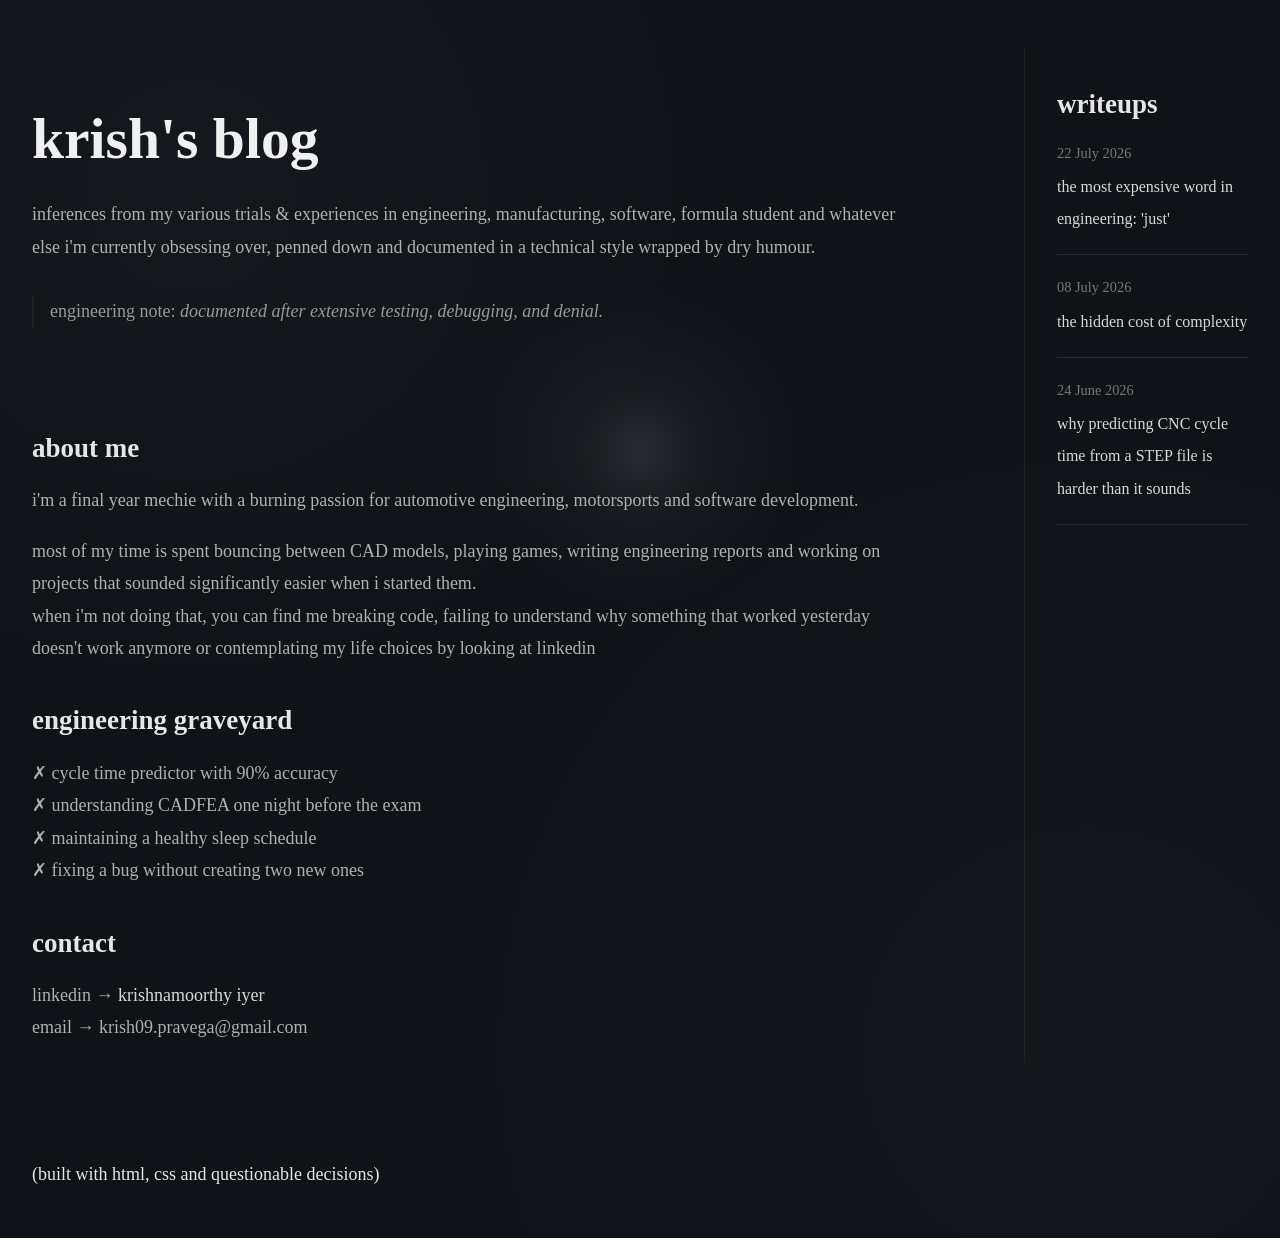
<file: index.html>
<!DOCTYPE html>
<html>

<head>
    <title>krish's blog</title>
    <meta name="viewport" content="width=device-width, initial-scale=1.0">
    <link rel="stylesheet" href="style.css">
</head>

<body class="home">

    <div id="cursor-glow"></div>

    <details class="floating-writeups">

        <summary>writeups</summary>

        <div class="floating-menu">

            <a href="post.html?file=posts/22-07-2026-most-expensive.md">
                <small>22 Jul 2026</small><br>
                the most expensive word in engineering: 'just'
            </a>

            <a href="post.html?file=posts/08-07-2026-hidden-cost.md">
                <small>08 Jul 2026</small><br>
                the hidden cost of complexity
            </a>

            <a href="post.html?file=posts/24-06-2026-cycle-time.md">
                <small>24 Jun 2026</small><br>
                cnc cycle time from a STEP file
            </a>

        </div>

    </details>

    <div class="container">

        <div class="left-panel">

            <h1>krish's blog</h1>

            <p>
                inferences from my various trials & experiences in engineering, manufacturing,
                software, formula student and whatever else i'm currently obsessing over,
                penned down and documented in a technical style wrapped by dry humour.
            </p>

            <p class="engineering-note">
                <span class="note-label">engineering note:</span>
                <span id="daily-quote"></span>
            </p>

            <br>

            <h2>about me</h2>

            <p>
                i'm a final year mechie with a burning passion for automotive engineering,
                motorsports and software development.
            </p>

            <p>
                most of my time is spent bouncing between CAD models, playing games,
                writing engineering reports and working on projects that sounded significantly
                easier when i started them.<br>
                when i'm not doing that, you can find me breaking code, failing to understand
                why something that worked yesterday doesn't work anymore or contemplating
                my life choices by looking at linkedin
            </p>

            <h2>engineering graveyard</h2>

            <p>
                ✗ cycle time predictor with 90% accuracy<br>
                ✗ understanding CADFEA one night before the exam<br>
                ✗ maintaining a healthy sleep schedule<br>
                ✗ fixing a bug without creating two new ones
            </p>

            <h2>contact</h2>

            <p>
                linkedin →
                <a href="https://www.linkedin.com/in/0906kyle" target="_blank">
                    krishnamoorthy iyer
                </a><br>

                email → krish09.pravega@gmail.com
            </p>

        </div>

        <div class="right-panel">

            <h2>writeups</h2>

            <div class="post">

                <div class="post-date">
                    22 July 2026
                </div>

                <a class="post-link"
                    href="post.html?file=posts/22-07-2026-most-expensive.md">

                    the most expensive word in engineering: 'just'

                </a>

            </div>

            <div class="post">

                <div class="post-date">
                    08 July 2026
                </div>

                <a class="post-link"
                    href="post.html?file=posts/08-07-2026-hidden-cost.md">

                    the hidden cost of complexity

                </a>

            </div>

            <div class="post">

                <div class="post-date">
                    24 June 2026
                </div>

                <a class="post-link"
                    href="post.html?file=posts/24-06-2026-cycle-time.md">

                    why predicting CNC cycle time from a STEP file is harder than it sounds

                </a>

            </div>

        </div>

        <div class="footer">
            (built with html, css and questionable decisions)
        </div>

    </div>

    <script src="effects.js"></script>

</body>

</html>
</file>
<file: style.css>
/* ==========================================================
   GLOBAL
   ========================================================== */

body {
    background:
        radial-gradient(
            circle at 15% 15%,
            rgba(255,255,255,0.025),
            transparent 35%
        ),
        radial-gradient(
            circle at 85% 85%,
            rgba(255,255,255,0.015),
            transparent 45%
        ),
        #0f1217;

    color: #e6e6e6;
    font-family: Georgia, serif;
    font-size: 18px;
    line-height: 1.8;
}

body.home {
    max-width: 1400px;
    margin: 0 auto;
    padding: 3rem 2rem;
}

body.post {
    max-width: 900px;
    margin: 0 auto;
    padding: 3rem 2rem;
}


/* ==========================================================
   LAYOUT
   ========================================================== */

.container {
    display: grid;
    grid-template-columns: 4fr 1fr;
    gap: 6rem;
    min-height: 70vh;
    position: relative;
    z-index: 2;
}

.left-panel {
    padding-right: 2rem;
}

.right-panel {
    border-left: 1px solid #222;
    padding-left: 2rem;
}


/* ==========================================================
   TYPOGRAPHY
   ========================================================== */

h1 {
    font-size: clamp(2.3rem, 6vw, 3.6rem);
    margin-bottom: 0.5rem;
    color: #f0f0f0;
}

#content h1 {
    font-size: clamp(1.9rem, 5vw, 2.5rem);
}

h2 {
    margin-top: 2rem;
    margin-bottom: 0.75rem;
}

h4 {
    margin-top: 0;
    margin-bottom: 3rem;
    color: #888;
    font-weight: normal;
}

p {
    color: #b0b0b0;
    margin-top: 0;
}


/* ==========================================================
   LINKS
   ========================================================== */

a {
    color: #d8d8d8;
    text-decoration: none;
}

a:hover {
    text-decoration: underline;
}

.back-link {
    display: inline-block;
    margin-bottom: 2rem;
    text-decoration: none;
    color: inherit;
}


/* ==========================================================
   IMAGES & CODE
   ========================================================== */

img {
    max-width: 100%;
    height: auto;
    border-radius: 4px;
}

code {
    background-color: #1f1f1f;
    padding: 2px 4px;
    border-radius: 4px;
}

pre {
    background-color: #1f1f1f;
    padding: 1rem;
    overflow-x: auto;
    border-radius: 6px;
}

hr {
    border: none;
    border-top: 1px solid #333;
    margin: 2rem 0;
}


/* ==========================================================
   LISTS
   ========================================================== */

ul {
    list-style: none;
    padding-left: 0;
}

li {
    margin-bottom: 1rem;
}

#content ul {
    padding-left: 1.5rem;
    list-style-type: disc;
    margin: 1rem 0;
}

#content li {
    margin-top: -0.2rem;
    margin-bottom: 0.1rem;
    color: #999;
}

#content li::marker {
    color: #999;
}

#content li p {
    margin: 0;
}


/* ==========================================================
   BLOG COMPONENTS
   ========================================================== */

.right-panel a {
    font-size: 1rem;
    line-height: 1.5;
}

.post {
    padding-bottom: 20px;
    margin-bottom: 20px;
    border-bottom: 1px solid rgba(255,255,255,0.1);
}

.post-date {
    color: #777;
    font-size: 0.9rem;
    margin-bottom: 0.2rem;
}

.post-link {
    font-size: 1.15rem;
    text-decoration: none;
    transition: color 0.2s ease;
}

.post-link:hover {
    color: #ffffff;
}

.engineering-note {
    margin: 2rem 0;
    padding-left: 1rem;
    border-left: 2px solid #222;
    color: #999;
}

#daily-quote {
    margin-top: 2rem;
    color: #999;
    font-style: italic;
}


/* ==========================================================
   MISCELLANEOUS
   ========================================================== */

abbr {
    text-decoration: underline dotted;
    text-decoration-color: #666;
    cursor: help;
}

abbr:hover {
    color: #ffffff;
}


/* ==========================================================
   EFFECTS
   ========================================================== */

#cursor-glow {
    position: fixed;
    width: 350px;
    height: 350px;

    background: radial-gradient(
        circle,
        rgba(255,255,255,0.1) 0%,
        rgba(198,198,198,0.036) 30%,
        rgba(255,255,255,0) 70%
    );

    pointer-events: none;
    transform: translate(-50%, -50%);
    z-index: 1;
}


/* ==========================================================
   MOBILE WRITEUPS
   ========================================================== */

.floating-writeups {
    display: none;
}

.floating-writeups summary {
    list-style: none;
    cursor: pointer;
}

.floating-writeups summary::-webkit-details-marker {
    display: none;
}


/* ==========================================================
   RESPONSIVE
   ========================================================== */

@media (max-width: 900px) {

    body.home,
    body.post {
        padding: 2rem 1.5rem;
    }

    .container {
        grid-template-columns: 1fr;
        gap: 3rem;
    }

    .left-panel {
        padding-right: 0;
        margin-top: 5rem;
    }

    .right-panel {
    display: none;
    }

    h1 {
        font-size: 2.8rem;
    }

    #content h1 {
        font-size: 2.2rem;
    }

    h4 {
        margin-bottom: 2rem;
    }

    .post-link {
        display: inline-block;
        line-height: 1.6;
    }

    #cursor-glow {
        display: none;
    }

    .floating-writeups {
        display: block;
        position: fixed;
        top: 2rem;
        right: 1.5rem;
        z-index: 999;
    }

    .floating-writeups summary {
        padding: 0.7rem 1rem;
        background: #161b22;
        border: 1px solid #2b3137;
        border-radius: 8px;
        color: #ddd;
        font-size: 0.95rem;
    }

    .floating-menu {
        margin-top: 0.5rem;
        width: 260px;
        background: #161b22;
        border: 1px solid #2b3137;
        border-radius: 8px;
        overflow: hidden;
        box-shadow: 0 8px 30px rgba(0,0,0,0.4);
    }

    .floating-menu a {
        display: block;
        padding: 0.9rem 1rem;
        border-bottom: 1px solid #2b3137;
        line-height: 1.4;
        color: #ddd;
    }

    .floating-menu a:last-child {
        border-bottom: none;
    }

    .floating-menu small {
        color: #777;
    }

}

@media (max-width: 600px) {

    body {
        font-size: 16px;
        line-height: 1.7;
    }

    body.home,
    body.post {
        padding: 1.5rem;
    }

    h1 {
        font-size: 2.3rem;
        line-height: 1.15;
    }

    #content h1 {
        font-size: 1.9rem;
        line-height: 1.25;
    }

    h2 {
        margin-top: 1.75rem;
    }

    h4 {
        font-size: 0.95rem;
        margin-bottom: 1.5rem;
    }

    .engineering-note {
        margin: 1.5rem 0;
    }

    .post {
        margin-bottom: 1rem;
        padding-bottom: 1rem;
    }

    .post-link {
        font-size: 1.05rem;
    }

    pre {
        padding: 0.8rem;
        font-size: 0.9rem;
    }

    img {
        border-radius: 2px;
    }

}
</file>
